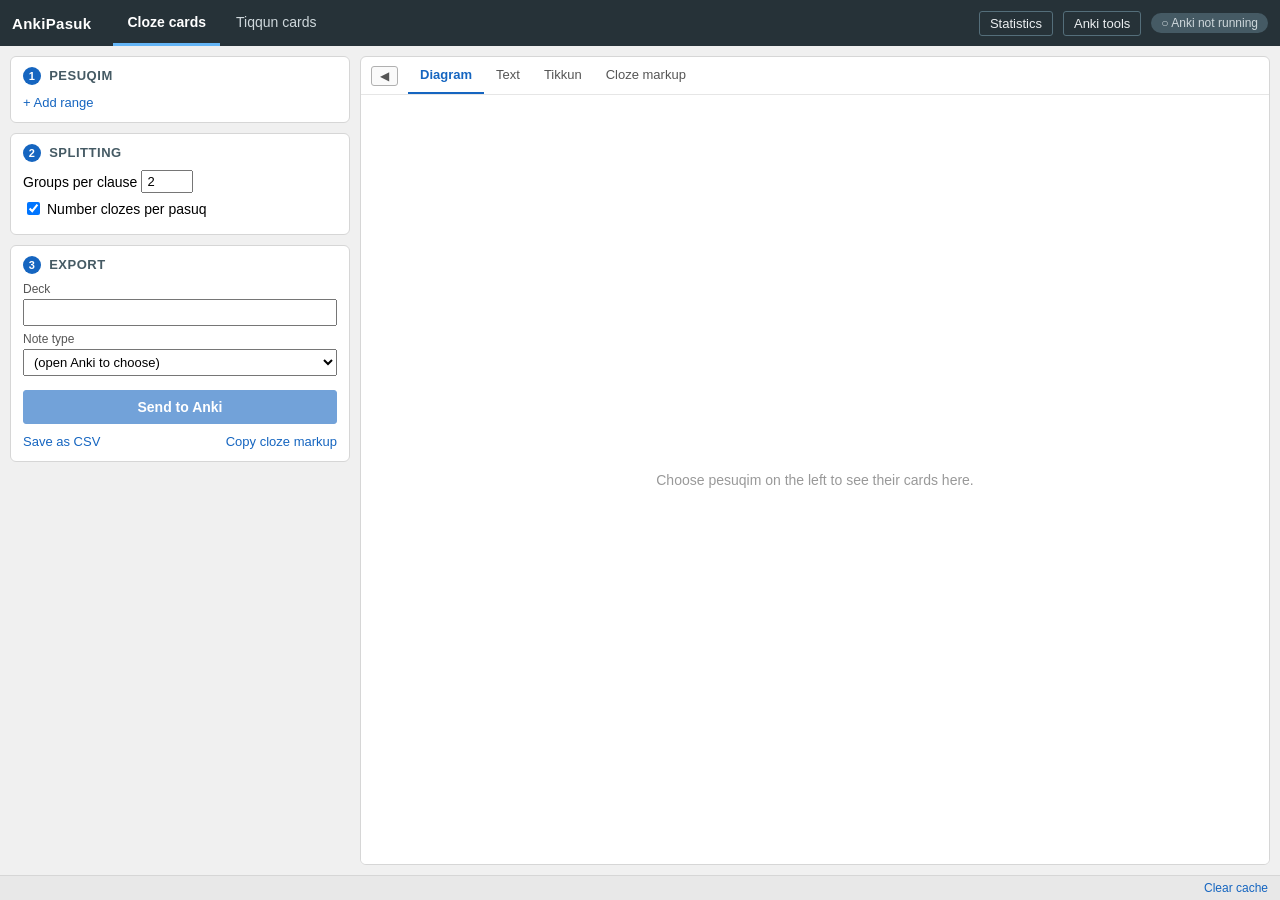
<file: src/ankipasuk/webgui/static/index.html>
<!DOCTYPE html>
<html lang="en">
<head>
<meta charset="UTF-8">
<title>AnkiPasuk</title>
<link rel="stylesheet" href="style.css">
<link rel="stylesheet" href="diagram.css">
</head>
<body class="main-window">

<header class="appbar">
  <span class="brand">AnkiPasuk</span>
  <nav class="tabs" id="main-tabs">
    <button class="tab active" data-tab="cloze">Cloze cards</button>
    <button class="tab" data-tab="tiqqun">Tiqqun cards</button>
  </nav>
  <span class="spacer"></span>
  <button id="btn-stats" class="ghost" title="Statistics on the loaded pesuqim, in a window of its own">Statistics</button>
  <button id="btn-anki-tools" class="ghost" title="Tools that work on your Anki collection, in a window of its own">Anki tools</button>
  <span id="anki-status" class="status-pill" title="AnkiConnect, for sending cards straight to Anki">Anki not running</span>
</header>

<!-- ============ Cloze cards ============ -->
<main class="workspace" data-panel="cloze">
  <aside class="sidebar">
    <section class="step">
      <h3><span class="step-n">1</span> Pesuqim</h3>
      <div id="ranges-container"></div>
      <button id="btn-add-range" type="button" class="link">+ Add range</button>
    </section>

    <section class="step">
      <h3><span class="step-n">2</span> Splitting</h3>
      <label class="field" title="How many disjunctive groups a clause may keep before it's split further along its ta'amim. Lower: more, smaller clauses.">
        Groups per clause <input type="number" id="max-leaf-disj" value="2" min="1" style="width:4em">
      </label>
      <label class="field" title="Each pasuq's clozes numbered from c1 (each pasuq its own set of cards). Unticked, the numbering runs on across the pesuqim.">
        <input type="checkbox" id="reset-per-line" checked> Number clozes per pasuq
      </label>
    </section>

    <section class="step">
      <h3><span class="step-n">3</span> Export</h3>
      <label class="field stack">Deck <input type="text" id="cloze-deck"></label>
      <label class="field stack">Note type
        <select id="cloze-note-type"><option value="">(open Anki to choose)</option></select>
      </label>
      <button id="btn-export-cloze-anki" class="primary" disabled
              title="Needs Anki open with AnkiConnect. Pesuqim already in Anki are skipped, never changed; a missing deck is created.">Send to Anki</button>
      <div class="secondary-actions">
        <button id="btn-export-csv" type="button" class="link">Save as CSV</button>
        <button id="btn-copy-cloze" type="button" class="link">Copy cloze markup</button>
      </div>
    </section>
  </aside>

  <section class="preview">
    <div class="preview-bar">
      <button type="button" class="sidebar-toggle" title="Hide the settings, to see the preview on its own">◀</button>
      <nav class="subtabs" id="preview-tabs">
        <button class="subtab active" data-view="diagram">Diagram</button>
        <button class="subtab" data-view="text">Text</button>
        <button class="subtab" data-view="tikkun">Tikkun</button>
        <button class="subtab" data-view="markup">Cloze markup</button>
      </nav>
      <span id="preview-status" class="muted"></span>
    </div>

    <div class="preview-body">
      <div class="view" data-view="diagram">
        <div class="view-tools">
          <span class="seg" id="diagram-kind">
            <button class="active" data-kind="pointed">Pointed</button><button data-kind="plain"
              title="The letters alone, and the brackets without their ta'amim's names">Letters only</button>
          </span>
          <span class="muted">Grey brackets: divisions the cards don't make at this setting.</span>
          <button id="btn-save-diagrams" type="button" class="link"
                  title="All the diagrams as pages, to read from or print, with a preview">Save as PDF / HTML…</button>
        </div>
        <div id="viz-box" class="pane"></div>
      </div>

      <div class="view" data-view="text" hidden>
        <div class="view-tools">
          <span class="seg" id="text-kind">
            <button class="active" data-kind="pointed">Pointed</button><button data-kind="plain">Letters only</button>
          </span>
          <span class="muted" id="text-hint">Click a word to colour its shoresh</span>
          <span class="inline-group">
            <button id="btn-clear-roots" type="button" class="link">Clear colours</button>
            <button id="btn-copy-text" type="button" class="link">Copy</button>
          </span>
        </div>
        <div class="text-split">
          <aside class="roots-panel" id="roots-panel">
            <div class="panel-switch">
              <span class="seg" id="panel-kind">
                <button class="active" data-pane="roots">Shorashim</button><button data-pane="phrases"
                  title="Word sequences of the passage that recur: refrains, echoes, idioms">Phrases</button><button
                  data-pane="verbs" title="The verbs' forms: wayyiqtol, qatal, yiqtol, weqatal…">Verbs</button><button
                  data-pane="fields" title="The words' semantic fields: their domains in the Semantic Dictionary of Biblical Hebrew">Fields</button>
              </span>
            </div>
            <div class="panel-pane" data-pane="roots">
              <div class="roots-head">
                <span>Shorashim <span id="roots-count" class="muted"></span></span>
                <label class="muted" title="אֵת, אֲשֶׁר, כִּי, עַל and the like"><input type="checkbox" id="roots-particles"> particles</label>
              </div>
              <div class="roots-sort">
                <span class="seg" id="roots-sort">
                  <button class="active" data-sort="count" title="The most used first">Most used</button><button data-sort="key"
                    title="Key words first: the roots this passage uses far more than the Tanakh as a whole does">Key words</button>
                </span>
              </div>
              <ol id="roots-list"></ol>
            </div>
            <div class="panel-pane" data-pane="phrases" hidden>
              <div class="ph-tabs" id="ph-tabs"></div>
              <div class="ph-head">
                <p class="ph-about" id="ph-about"></p>
                <button type="button" id="btn-settings" class="link"
                  title="What a phrase needs to be listed as a refrain, an echo or an idiom">Settings…</button>
              </div>
              <ol class="ph-list" id="phrases-list"></ol>
            </div>
            <div class="panel-pane" data-pane="verbs" hidden>
              <div class="roots-head">
                <span>Verbs <span id="verbs-count" class="muted"></span></span>
                <label class="muted" title="Each of OSHB's eleven forms, not seven groups"><input type="checkbox"
                  id="verbs-all"> all forms</label>
              </div>
              <div id="verbs-strip" class="vf-strip"></div>
              <div class="vf-ends muted"><span id="verbs-last"></span><span id="verbs-first"></span></div>
              <ol id="verbs-list" class="vf-list"></ol>
              <p class="muted vf-note">The verbs' forms, as OSHB's morphology codes them, coloured in the text.
                Click a form to hide or show it.</p>
            </div>
            <div class="panel-pane" data-pane="fields" hidden>
              <div class="roots-head">
                <span>Fields <span id="fields-count" class="muted"></span></span>
                <span class="fd-toggles">
                  <label class="muted" title="Names, pronouns and words that point (SDBH's Reference)"><input
                    type="checkbox" id="fields-reference"> names</label>
                  <label class="muted" title="אֵת, אֲשֶׁר, לֹא and the like"><input type="checkbox" id="fields-particles"> particles</label>
                </span>
              </div>
              <div class="roots-sort">
                <span class="seg" id="fields-sort">
                  <button class="active" data-sort="count" title="The most used first">Most used</button><button data-sort="key"
                    title="Key fields first: those this passage uses far more than the Tanakh as a whole does">Key fields</button>
                </span>
              </div>
              <ol id="fields-list"></ol>
              <div class="fd-foot muted"><span id="fields-level"></span>
                <button type="button" id="btn-field-settings" class="link"
                  title="The level of SDBH's tree the fields are compared at">Settings…</button></div>
            </div>
          </aside>
          <div id="text-box" class="pane pasuq-text" dir="rtl"></div>
        </div>
      </div>

      <div class="view" data-view="tikkun" hidden>
        <div class="view-tools">
          <span class="seg" id="tikkun-kind">
            <button class="active" data-kind="pointed">Pointed</button><button data-kind="plain">Letters only</button>
          </span>
          <span class="inline-group">
            Size <button type="button" id="tikkun-font-minus">A−</button><button type="button" id="tikkun-font-plus">A+</button>
            Spacing <button type="button" id="tikkun-line-height-minus">≡−</button><button type="button" id="tikkun-line-height-plus">≡+</button>
            Width <button type="button" id="tikkun-width-minus">↔−</button><button type="button" id="tikkun-width-plus">↔+</button>
          </span>
        </div>
        <div id="tikkun-box" class="pane" dir="rtl"></div>
      </div>

      <div class="view" data-view="markup" hidden><div id="output-box" class="pane mono"></div></div>

      <div id="preview-empty" class="empty">Choose pesuqim on the left to see their cards here.</div>
    </div>
  </section>
</main>

<!-- ============ Tiqqun cards ============ -->
<main class="workspace" data-panel="tiqqun" hidden>
  <aside class="sidebar">
    <section class="step">
      <h3><span class="step-n">1</span> 'Ammudim</h3>
      <div id="ammud-ranges"></div>
      <button id="btn-add-ammud-range" type="button" class="link">+ Add 'ammud range</button>
    </section>

    <section class="step">
      <h3><span class="step-n">2</span> Cards</h3>
      <label class="field stack" title="Verse: one card per verse, with exactly the one row before it as context. Row: the classic AnkiLPCG sliding window over physical scroll rows, tuned by the settings below.">
        Card division
        <select id="lpcg-card-division">
          <option value="verse" selected>Verse (recommended)</option>
          <option value="row">Row (sliding window)</option>
        </select>
      </label>
      <div id="lpcg-row-mode-settings" class="field-grid">
        <label>Context lines <input type="number" id="lpcg-context-lines" value="2" min="0" style="width:4em"></label>
        <label>Recite lines <input type="number" id="lpcg-recite-lines" value="1" min="1" style="width:4em"></label>
        <label>Group size <input type="number" id="lpcg-group-size" value="1" min="1" style="width:4em"></label>
      </div>
      <p class="muted">Font size and line spacing can be changed on each card itself (small controls in its corner).</p>
    </section>

    <section class="step">
      <h3><span class="step-n">3</span> Export</h3>
      <div class="field stack">Deck <span id="lpcg-deck" class="deck-name"></span></div>
      <button id="btn-export-amud" class="primary"
              title="Needs Anki open with AnkiConnect. Cards already in Anki are skipped, never changed; a missing deck is created.">Send to Anki</button>
      <div class="secondary-actions">
        <button id="btn-export-amud-csv" type="button" class="link"
                title="Importing the CSV needs the tiqqun note type in Anki: any export to Anki creates it">Save as CSV</button>
        <span class="inline-group">
          <button id="btn-export-pages" type="button" class="link"
                  title="Each 'ammud as its sefer column, one per page, to read from or print">Save pages as</button>
          <select id="page-format"><option value="html">HTML</option><option value="pdf">PDF</option></select>
        </span>
      </div>
      <p id="lpcg-status" class="muted"></p>
    </section>
  </aside>

  <section class="preview">
    <div class="preview-bar">
      <button type="button" class="sidebar-toggle" title="Hide the settings, to see the preview on its own">◀</button>
      <span class="inline-group">
        <button id="ammud-prev" type="button" title="Previous 'ammud">◀</button>
        <span id="ammud-preview-label"></span>
        <button id="ammud-next" type="button" title="Next 'ammud">▶</button>
      </span>
      <span class="muted">The 'ammud as its sefer column</span>
    </div>
    <div class="preview-body">
      <iframe id="ammud-frame" class="pane ammud-frame" title="'Ammud preview"></iframe>
    </div>
  </section>
</main>

<footer class="statusbar">
  <span id="line-count"></span>
  <span class="spacer"></span>
  <span id="cache-status"></span>
  <button id="btn-clear-cache" class="link">Clear cache</button>
</footer>

<!-- ============ Phrase settings: the tests' thresholds (docs/phrases.md) ============ -->
<div id="field-settings-dialog" class="dialog-overlay" hidden>
  <form id="field-settings-form" class="settings" role="dialog" aria-modal="true" aria-labelledby="fs-title">
    <header class="settings-head">
      <h3 id="fs-title">Field settings</h3>
      <button type="button" class="ph-viewer-close" data-close title="Close (Esc)">×</button>
    </header>
    <div class="settings-body">
      <p class="muted">The Semantic Dictionary of Biblical Hebrew files each word's sense in a tree of domains,
        some deeper than others (Objects › Natural World › Heaven; Objects › Beings › People › Relatives). To
        compare them, every word is brought to one level: a deeper domain is cut back to it, a shallower one
        stands for itself, its last level repeated (People › People).</p>
      <div class="st-group">
        <div class="st-name">Level</div>
        <div class="st-rules" id="fs-levels"></div>
      </div>
      <p class="muted" id="fs-depths"></p>
    </div>
    <footer class="settings-actions">
      <button type="button" class="link" id="fs-reset" title="The default level (not saved until you save)">Reset to default</button>
      <span class="spacer"></span>
      <button type="button" data-close>Cancel</button>
      <button type="submit" class="primary">Save</button>
    </footer>
  </form>
</div>

<div id="settings-dialog" class="dialog-overlay" hidden>
  <form id="settings-form" class="settings" role="dialog" aria-modal="true" aria-labelledby="st-title">
    <header class="settings-head">
      <h3 id="st-title">Phrase settings</h3>
      <button type="button" class="ph-viewer-close" data-close title="Close (Esc)">×</button>
    </header>
    <div class="settings-body">
      <p class="muted">What a phrase needs to be listed. A chance is how likely it would be if the words
        fell at random: the lower, the stricter.</p>
      <div class="st-group">
        <div class="st-name">Every phrase</div>
        <div class="st-rules">
          <label>At least <input type="number" data-setting="content_words"> words, particles not counted</label>
        </div>
      </div>
      <div class="st-group">
        <div class="st-name">Refrains</div>
        <div class="st-rules">
          <label>At least <input type="number" data-setting="refrain_here"> times here</label>
          <label>Chance at most <select data-setting="refrain_chance" data-choices="chance"></select>,
            for the passage's own words</label>
        </div>
      </div>
      <div class="st-group">
        <div class="st-name">Echoes</div>
        <div class="st-rules">
          <label>In at most <input type="number" data-setting="echo_places"> other pesuqim of the Tanakh</label>
          <label>Chance at most <select data-setting="echo_chance" data-choices="chance"></select>,
            for the Tanakh's words</label>
        </div>
      </div>
      <div class="st-group">
        <div class="st-name">Idioms</div>
        <div class="st-rules">
          <label>At least <input type="number" data-setting="idiom_occurrences"> times, in at least
            <input type="number" data-setting="idiom_chapters"> chapters</label>
          <label>Chance at most <select data-setting="idiom_chance" data-choices="chance"></select>
            of its parts together so often, wherever it's split</label>
          <label title="Split the phrase anywhere into two parts: this share of the rarer part's uses must be in the phrase">
            At least <input type="number" data-setting="idiom_bound" data-scale="100">% of its rarer part's uses
            in it, wherever it's split</label>
        </div>
      </div>
      <div class="st-group">
        <div class="st-name">God's names</div>
        <div class="st-rules">
          <p class="muted">A title of God is a formula unless it's exceptional:</p>
          <label>At most <input type="number" data-setting="rare_title"> times in the Tanakh,</label>
          <label>or at least <select data-setting="concentrated" data-choices="share"></select> of them here</label>
        </div>
      </div>
    </div>
    <footer class="settings-actions">
      <button type="button" class="link" id="st-reset" title="Put back every setting's default (not saved until you save)">Reset to defaults</button>
      <span class="spacer"></span>
      <button type="button" data-close>Cancel</button>
      <button type="submit" class="primary">Save</button>
    </footer>
  </form>
</div>

<!-- ============ Saving the diagrams, with a preview ============ -->
<div id="print-dialog" class="dialog-overlay" hidden>
  <div class="dialog">
    <aside class="dialog-options">
      <h3>Save the diagrams</h3>
      <label class="field stack">Title <input type="text" id="pd-title"></label>

      <h4>Diagram</h4>
      <label class="field opt">Text size <input type="range" data-opt="textSize" min="12" max="36" step="1" value="22"><output></output></label>
      <label class="field opt">Bracket spacing <input type="range" data-opt="row" min="9" max="30" step="1" value="15"><output></output></label>
      <label class="field opt">Labels
        <select data-opt="labels">
          <option value="full">Rank and name</option>
          <option value="name">Name only</option>
          <option value="rank">Rank only</option>
          <option value="none">None</option>
        </select>
      </label>
      <label class="field opt">Label size <input type="range" data-opt="labelSize" min="8" max="15" step="0.5" value="10.5"><output></output></label>
      <label class="field"><input type="checkbox" data-opt="grey" checked> Grey brackets (divisions the cards don't make)</label>
      <label class="field"><input type="checkbox" data-opt="bw"> Black and white</label>
      <label class="field"><input type="checkbox" data-opt="plain"> Letters only (no pointing, no labels)</label>

      <h4>Page</h4>
      <label class="field opt">Paper
        <select data-opt="paper"><option value="A4">A4</option><option value="Letter">Letter</option></select>
      </label>
      <label class="field opt">Orientation
        <select data-opt="orientation"><option value="portrait">Portrait</option><option value="landscape">Landscape</option></select>
      </label>
      <label class="field opt">Margins <input type="range" data-opt="margin_mm" min="5" max="40" step="1" value="15"><output></output></label>
      <label class="field opt">Space between pesuqim <input type="range" data-opt="spacing_px" min="0" max="40" step="1" value="8"><output></output></label>
      <label class="field"><input type="checkbox" data-opt="references" checked> References (Bereshit 1:1)</label>
      <label class="field"><input type="checkbox" data-opt="separators" checked> Lines between pesuqim</label>
      <label class="field"><input type="checkbox" data-opt="header" checked> Title and legend</label>

      <p class="muted" id="pd-note"></p>
      <div class="dialog-actions">
        <button id="pd-save-pdf" class="primary">Save as PDF</button>
        <div class="secondary-actions">
          <button id="pd-save-html" type="button" class="link">Save as HTML</button>
          <button id="pd-reset" type="button" class="link">Reset</button>
          <button id="pd-cancel" type="button" class="link">Cancel</button>
        </div>
      </div>
    </aside>
    <div class="dialog-preview">
      <iframe id="pd-frame" title="Preview"></iframe>
      <div id="pd-status" class="pd-status" hidden></div>
    </div>
  </div>
</div>

<div id="toast" class="toast" hidden></div>

<script src="diagram.js"></script>
<script src="shorashim.js"></script>
<script src="phrases.js"></script>
<script src="verbs.js"></script>
<script src="fields.js"></script>
<script src="app.js"></script>
</body>
</html>
</file>
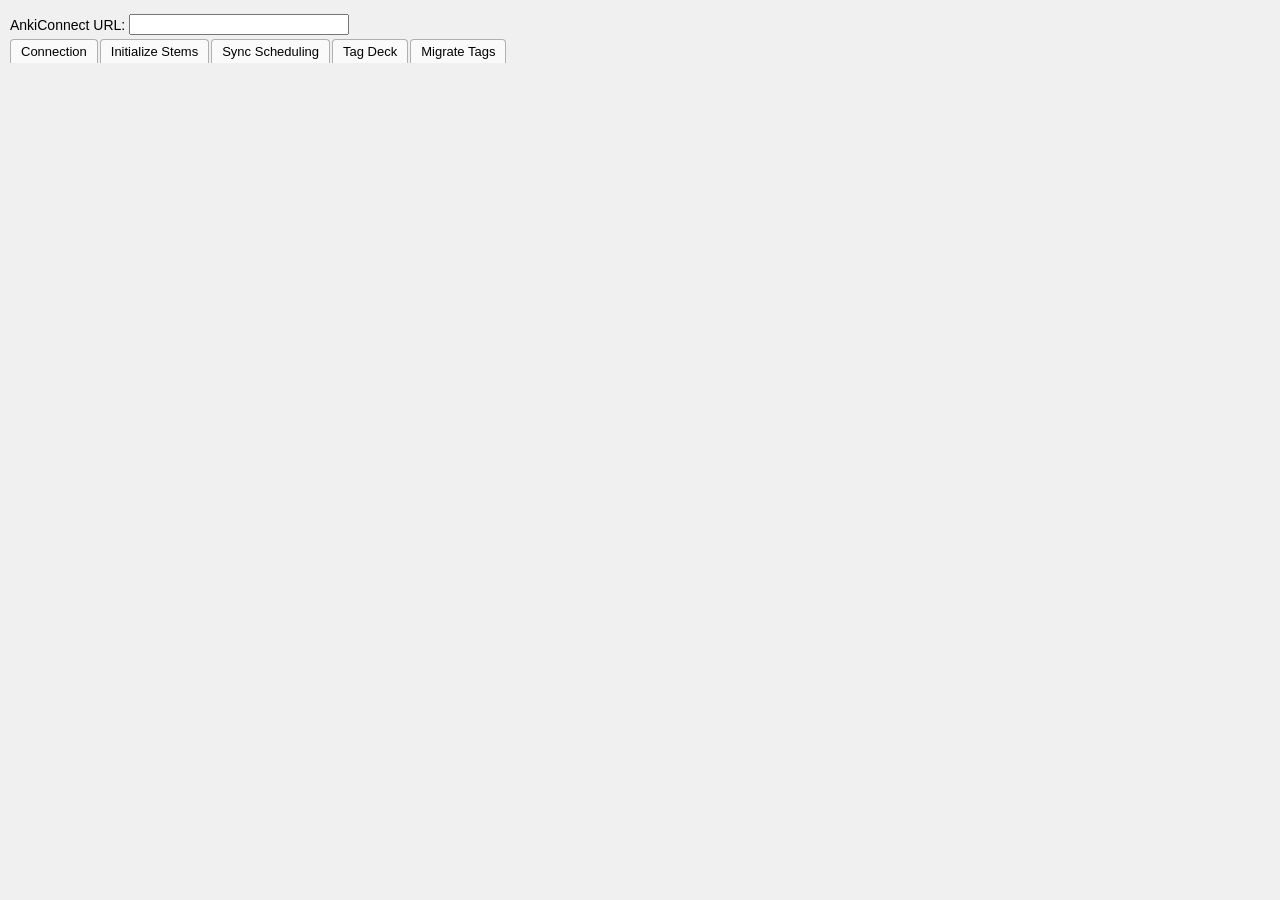
<file: src/ankipasuk/webgui/static/anki_connect.html>
<!DOCTYPE html>
<html lang="en">
<head>
<meta charset="UTF-8">
<title>Anki tools</title>
<link rel="stylesheet" href="style.css">
<style>
  .tabs { display: flex; gap: 2px; margin-bottom: 0; }
  .tab-btn { border-radius: 4px 4px 0 0; border-bottom: none; }
  .tab-btn.active { background: white; font-weight: 600; }
  .tab-panel { display: none; border: 1px solid var(--border); border-radius: 0 4px 4px 4px; background: white; padding: 10px; }
  .tab-panel.active { display: block; }
  .blurb { color: #444; margin-bottom: 8px; }
  .field-row { display: flex; align-items: center; gap: 8px; margin: 6px 0; }
  .log-pane { background: #fafafa; border: 1px solid var(--border); border-radius: 3px; padding: 8px;
              font-family: "Courier New", monospace; font-size: 12.5px; white-space: pre-wrap;
              height: 260px; overflow: auto; margin-top: 8px; }
</style>
</head>
<body>

<div class="row">
  <label>AnkiConnect URL: <input type="text" id="url" style="width: 220px;"></label>
</div>

<div class="tabs" id="tabs">
  <button class="tab-btn" data-tab="conn">Connection</button>
  <button class="tab-btn" data-tab="stems">Initialize Stems</button>
  <button class="tab-btn" data-tab="sched">Sync Scheduling</button>
  <button class="tab-btn" data-tab="tag">Tag Deck</button>
  <button class="tab-btn" data-tab="migrate">Migrate Tags</button>
</div>

<div class="tab-panel" data-panel="conn">
  <div class="blurb">Check that Anki is running with the AnkiConnect add-on installed and reachable at the URL above.</div>
  <button id="run-conn">Run</button>
  <div class="log-pane" id="log-conn"></div>
</div>

<div class="tab-panel" data-panel="stems">
  <div class="blurb">One-time setup: flag the stem (highest-ord cloze) of every note in a deck with flag 1, so the scheduling sync below knows which cards to track. Notes that already have any flag are left untouched -- safe to re-run.</div>
  <div class="field-row"><label>Deck: <input type="text" id="stems-deck" value="Qeriya"></label></div>
  <div class="field-row"><label><input type="checkbox" id="stems-dry-run" checked> Dry run (preview only)</label></div>
  <button id="run-stems">Run</button>
  <div class="log-pane" id="log-stems"></div>
</div>

<div class="tab-panel" data-panel="sched">
  <div class="blurb">Run one promotion + lapse-recovery cycle: matures (flag 1 -&gt; 2, suspends leaves) any stem whose interval has reached the threshold, and recovers (flag 2 -&gt; 1, un-suspends + re-queues leaves) any stem that has since lapsed.</div>
  <div class="field-row"><label>Deck: <input type="text" id="sched-deck" value="Qeriya"></label></div>
  <div class="field-row"><label>Promotion interval (days): <input type="number" id="sched-interval" value="21" style="width:5em"></label></div>
  <div class="field-row"><label><input type="checkbox" id="sched-dry-run" checked> Dry run (preview only)</label></div>
  <button id="run-sched">Run</button>
  <div class="log-pane" id="log-sched"></div>
</div>

<div class="tab-panel" data-panel="tag">
  <div class="blurb">Compute and add parasha/'aliyya/maftir/holiday tags for every note in a deck. Never removes or changes an existing tag -- conflicts are reported in the log instead. See docs/anki-tagging.md for details.</div>
  <div class="field-row"><label>Deck: <input type="text" id="tag-deck" value="Qeriya"></label></div>
  <div class="field-row"><label><input type="checkbox" id="tag-dry-run" checked> Dry run (preview only)</label></div>
  <button id="run-tag">Run</button>
  <div class="log-pane" id="log-tag"></div>
</div>
<div class="tab-panel" data-panel="migrate">
  <div class="blurb">Rename the tags AnkiPasuk made with the old spelling (aliyah::..., holiday::simchat_torah, amud::..., ...) to the new spelling. Only touches tags AnkiPasuk itself generates, and adds each new tag before removing the old one. See docs/transliteration.md for the full list.</div>
  <div class="field-row"><label>Deck: <input type="text" id="migrate-deck" value="Qeriya"></label></div>
  <div class="field-row"><label><input type="checkbox" id="migrate-dry-run" checked> Dry run (preview only)</label></div>
  <button id="run-migrate">Run</button>
  <div class="log-pane" id="log-migrate"></div>
</div>

<script src="anki_connect.js"></script>
</body>
</html>
</file>
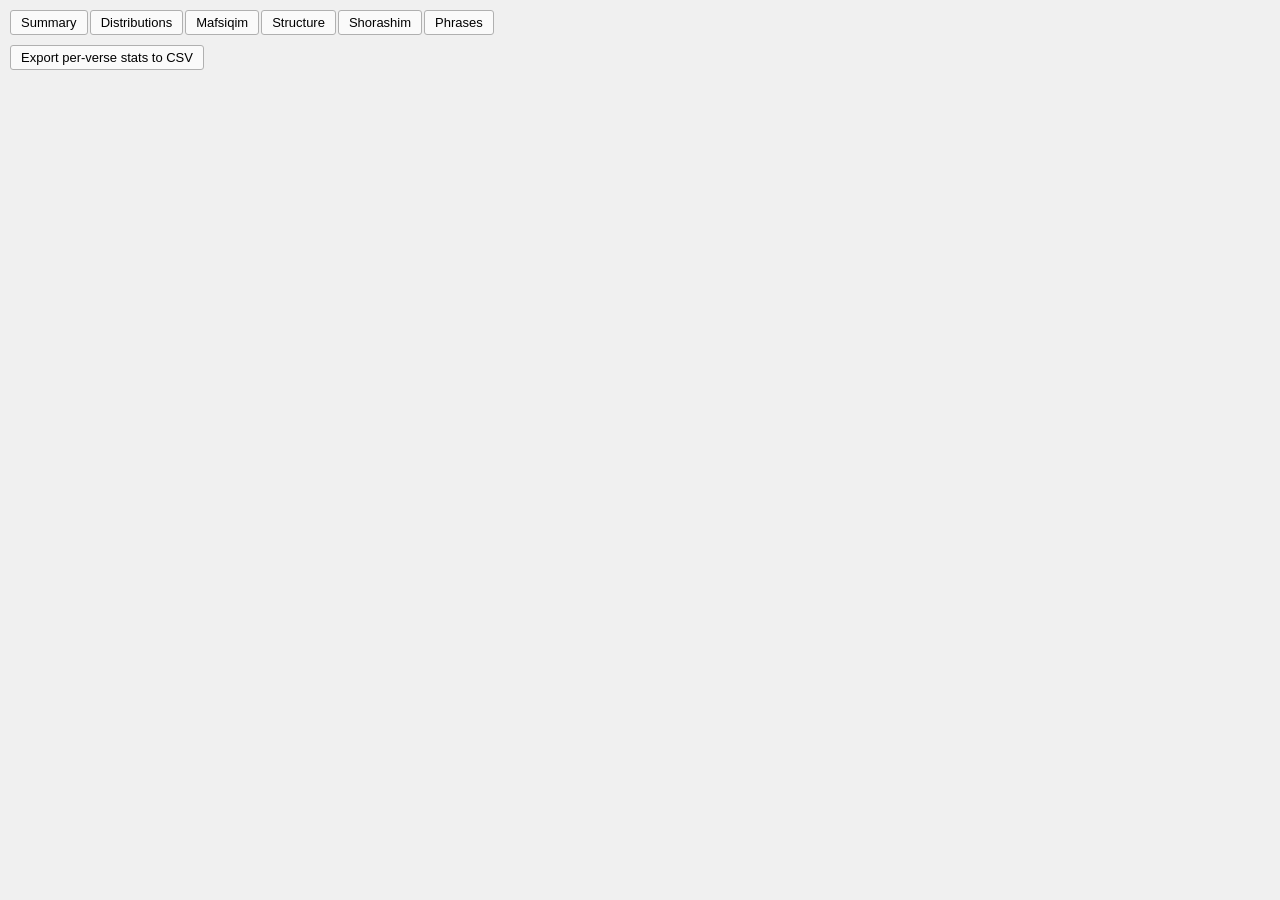
<file: src/ankipasuk/webgui/static/stats.html>
<!DOCTYPE html>
<html lang="en">
<head>
<meta charset="UTF-8">
<title>Statistics</title>
<link rel="stylesheet" href="style.css">
<link rel="stylesheet" href="diagram.css">
<style>
  .tabs { display: flex; gap: 2px; flex-wrap: wrap; margin-bottom: 0; }
  .tab-btn.active { background: white; font-weight: 600; }
  .tab-panel { display: none; border: 1px solid var(--border); border-radius: 0 4px 4px 4px;
               background: white; padding: 12px; min-height: 400px; }
  .tab-panel.active { display: block; }
  .subtabs { display: flex; gap: 2px; margin-bottom: 8px; }
  .subtab-btn.active { background: #e0e0e0; font-weight: 600; }
  .subtab-panel { display: none; }
  .subtab-panel.active { display: block; }

  .bar-row { display: flex; align-items: center; gap: 8px; margin: 3px 0; cursor: pointer; }
  .bar-row:hover .bar-fill { filter: brightness(0.9); }
  .bar-label { width: 3em; text-align: right; font-size: 12px; color: #444; flex-shrink: 0; }
  .bar-track { flex: 1; background: #f0f0f0; border-radius: 2px; overflow: hidden; }
  .bar-fill { background: #64b5f6; height: 18px; }
  .bar-label.wide { width: 7em; }
  .sh-row .bar-label { width: 7.5em; }
  .sh-gloss { width: 13em; font-size: 12px; color: #555; overflow: hidden; text-overflow: ellipsis; white-space: nowrap; }
  .sh-row .bar-count { width: 9.5em; }
  .sh-row .ratio { color: #2e7d32; }
  .sh-row .ratio.under { color: #aaa; }
  .modal .verse-text .w.hl-0 { padding: 0 2px; }
  .bar-count { width: 3em; font-size: 12px; color: #444; }

  .taam-chip { font-family: "SBL Hebrew", "Noto Serif Hebrew", serif; font-size: 13px; padding: 0 5px;
               border: 1px solid; border-radius: 2px; color: #222; direction: rtl; }
  .taam-chip.dg-r1 { border-color: #f9a825; background: #fff9c4; }
  .taam-chip.dg-r2 { border-color: #1976d2; background: #bbdefb; }
  .taam-chip.dg-r3 { border-color: #388e3c; background: #c8e6c9; }
  .taam-chip.dg-r4 { border-color: #c2185b; background: #f8bbd0; }
  .taam-chip.dg-r0 { border-color: #b8b8b8; background: white; }
  .bar-fill.dg-r1 { background: #f9a825; } .bar-fill.dg-r2 { background: #1976d2; }
  .bar-fill.dg-r3 { background: #388e3c; } .bar-fill.dg-r4 { background: #c2185b; }
  .bar-fill.dg-r0 { background: #b8b8b8; }

  .struct-entry { display: flex; gap: 10px; align-items: flex-end; cursor: pointer; padding: 0 4px;
                  border-bottom: 1px solid #eee; }
  .struct-sig { font-family: "Courier New", monospace; font-size: 12px; color: #333; margin-right: 1.2em; }
  .struct-entry:hover { background: #eef4fb; }
  .struct-entry .dg-pasuq { flex: 1; min-width: 0; border-bottom: none; }
  .struct-count { font-size: 12px; color: #444; width: 3em; flex-shrink: 0; padding-bottom: 12px; }
  #structure-content .dg-pending { height: 110px; }
  .axis-header { font-weight: 600; margin: 10px 0 2px; }

  .modal-overlay { position: fixed; inset: 0; background: rgba(0,0,0,0.4); display: flex;
                    align-items: center; justify-content: center; z-index: 500; }
  .modal { background: white; border-radius: 6px; width: min(900px, 92vw); max-height: 80vh; overflow: auto; padding: 14px; }
  .modal h3 { margin-top: 0; }
  .modal .verse-ref { font-weight: 600; color: #37474f; margin-top: 10px; }
  .modal .verse-text { direction: rtl; text-align: right; font-size: 17px; margin: 2px 0 6px; }
</style>
</head>
<body>

<div class="tabs" id="tabs">
  <button class="tab-btn" data-tab="summary">Summary</button>
  <button class="tab-btn" data-tab="dist">Distributions</button>
  <button class="tab-btn" data-tab="trope">Mafsiqim</button>
  <button class="tab-btn" data-tab="structure">Structure</button>
  <button class="tab-btn" data-tab="shorashim">Shorashim</button>
  <button class="tab-btn" data-tab="phrases">Phrases</button>
</div>

<div class="tab-panel" data-panel="summary">
  <pre id="summary-text" style="white-space: pre-wrap; font-family: 'Courier New', monospace;"></pre>
</div>

<div class="tab-panel" data-panel="dist">
  <div class="subtabs" id="dist-subtabs">
    <button class="subtab-btn" data-subtab="word_count">Words / verse</button>
    <button class="subtab-btn" data-subtab="disj_count">Disjunctive groups / verse</button>
    <button class="subtab-btn" data-subtab="clause_count">Clauses / verse</button>
    <button class="subtab-btn" data-subtab="depth">Split depth</button>
    <button class="subtab-btn" data-subtab="ratio">Words / disjunctive group</button>
  </div>
  <div id="dist-content"></div>
</div>

<div class="tab-panel" data-panel="trope">
  <div id="trope-content"></div>
</div>

<div class="tab-panel" data-panel="structure">
  <div class="subtabs">
    <button class="subtab-btn" data-subtab="by-word-count">By word count</button>
    <button class="subtab-btn" data-subtab="by-disj-count">By disjunctive groups</button>
    <button class="subtab-btn" data-subtab="summary">Most common shapes</button>
  </div>
  <div id="structure-content"></div>
</div>

<div class="tab-panel" data-panel="shorashim">
  <div class="row">
    <span class="muted">Each word under its shoresh; particles, names and words with no shoresh as themselves.
      Click a row to see its pesuqim.</span>
    <label><input type="checkbox" id="sh-particles"> Particles</label>
    <label><input type="checkbox" id="sh-names" checked> Names</label>
    <label title="Key words: the roots these pesuqim use far more than the Tanakh as a whole does">Sort
      <select id="sh-sort"><option value="count">Most used</option><option value="key">Key words</option></select></label>
  </div>
  <div id="shorashim-content"></div>
</div>

<div class="tab-panel" data-panel="phrases">
  <div class="ph-tabs wide" id="ph-tabs"></div>
  <p class="ph-about" id="ph-about"></p>
  <ol class="ph-list wide" id="phrases-list"></ol>
</div>

<div class="row" style="margin-top: 10px;">
  <button id="btn-export-stats-csv">Export per-verse stats to CSV</button>
</div>

<div id="verse-modal"></div>

<script src="diagram.js"></script>
<script src="shorashim.js"></script>
<script src="phrases.js"></script>
<script src="stats.js"></script>
</body>
</html>
</file>
<file: src/ankipasuk/webgui/static/style.css>
:root {
    --border: #b0b0b0;
    --bg: #f0f0f0;
    --accent: #1565c0;
}

* { box-sizing: border-box; }

body {
    font-family: -apple-system, "Segoe UI", Arial, sans-serif;
    font-size: 14px;
    background: var(--bg);
    margin: 0;
    padding: 10px;
}

.row {
    display: flex;
    align-items: center;
    gap: 14px;
    flex-wrap: wrap;
    margin: 4px 0;
}

.row.space-between {
    justify-content: space-between;
}

.inline-group {
    display: flex;
    align-items: center;
    gap: 14px;
    flex-wrap: wrap;
}

/* Higher specificity than .inline-group's display:flex, which otherwise
   ties with (and, being defined later, beats) the browser's default
   [hidden] { display: none } rule -- without this, elements using both
   the hidden attribute and this class never actually hide. .row has the
   same problem (e.g. the row-mode export settings, hidden in verse mode),
   and so does label (the book picker, hidden in haftara mode). */
.inline-group[hidden],
.row[hidden],
label[hidden] {
    display: none;
}

label {
    display: flex;
    align-items: center;
    gap: 4px;
    white-space: nowrap;
}

select, input[type="number"] {
    font-size: 13px;
    padding: 2px 4px;
}

button {
    font-size: 13px;
    padding: 4px 10px;
    border: 1px solid var(--border);
    border-radius: 3px;
    background: #fafafa;
    cursor: pointer;
}

button:hover { background: #eef4fb; }
button:disabled { opacity: 0.6; cursor: default; }

.muted {
    color: #666;
    font-size: 12px;
}

/* Pasuq text everywhere in the app is in the tikkun's STAM font (its
   @font-face comes from api.get_tikkun_font_css), which has the niqqud
   and ta'amim too. */
.pasuq-text, .dg-text, .verse-text {
    font-family: "ShlomosemiStam", "SBL Hebrew", "Ezra SIL", "Noto Serif Hebrew", serif;
}

/* Diagram styles are in diagram.css. Placeholders here are about an
   entry's usual height, so the scrollbar is about right before it's drawn. */
#viz-box .dg-pending, #modal-diagrams .dg-pending { height: 110px; }
#output-box .dg-pending { height: 3.2em; }
#text-box .dg-pending { height: 1.7em; }
#text-box .tv-line { margin-bottom: 4px; }
/* A Masoretic break: its letter after the pasuq (or the word, inside one),
   and a gap before the next pasuq, wider after a petuḥa. */
#text-box .tv-line.tv-end-p { margin-bottom: 1.1em; }
#text-box .tv-line.tv-end-s { margin-bottom: 0.55em; }
.tv-break { font-family: "SBL Hebrew", "Noto Serif Hebrew", serif; font-size: 0.8em; color: #8d6e63; cursor: default; }
#output-box .out-line { margin-bottom: 0.4em; }

/* ================================================================
   Main window: a bar of tabs, then per tab a sidebar of numbered steps
   and a preview filling the rest; a status bar at the bottom.
   ================================================================ */
body.main-window { height: 100vh; padding: 0; display: flex; flex-direction: column; overflow: hidden; }

.appbar { display: flex; align-items: center; gap: 10px; padding: 0 12px; height: 46px; flex-shrink: 0;
          background: #263238; color: white; }
.appbar .brand { font-weight: 700; font-size: 15px; margin-right: 12px; letter-spacing: 0.02em; }
.appbar .tabs { display: flex; gap: 2px; align-self: stretch; }
.appbar .tab { background: none; border: none; border-radius: 0; color: #cfd8dc; padding: 0 14px;
               font-size: 14px; border-bottom: 3px solid transparent; }
.appbar .tab:hover { background: rgba(255, 255, 255, 0.06); color: white; }
.appbar .tab.active { color: white; border-bottom-color: #64b5f6; font-weight: 600; }
.appbar .ghost { background: none; color: #eceff1; border-color: #546e7a; }
.appbar .ghost:hover { background: rgba(255, 255, 255, 0.08); }
.spacer { flex: 1; }
.status-pill { font-size: 12px; padding: 3px 10px; border-radius: 12px; background: #455a64; color: #cfd8dc; }
.status-pill::before { content: "○ "; }
.status-pill.on { background: #2e7d32; color: white; }
.status-pill.on::before { content: "● "; }

.workspace { flex: 1; min-height: 0; display: flex; gap: 10px; padding: 10px; }
.workspace[hidden] { display: none; }

.sidebar { width: 340px; flex-shrink: 0; overflow-y: auto; display: flex; flex-direction: column; gap: 10px; }
.step { background: white; border: 1px solid #d6d6d6; border-radius: 6px; padding: 10px 12px; }
.step h3 { margin: 0 0 8px; font-size: 13px; text-transform: uppercase; letter-spacing: 0.04em; color: #455a64; }
.step-n { display: inline-block; width: 18px; height: 18px; line-height: 18px; text-align: center;
          border-radius: 50%; background: var(--accent); color: white; font-size: 11px; margin-right: 4px; }
.step p { margin: 6px 0 0; }
.field { margin: 6px 0; }
.field.stack { flex-direction: column; align-items: stretch; gap: 3px; font-size: 12px; color: #555; }
.field.stack input, .field.stack select { font-size: 13px; padding: 4px 6px; width: 100%; }
.field-grid { display: grid; grid-template-columns: 1fr; gap: 4px; margin: 6px 0; }
.field-grid[hidden] { display: none; }
.field-grid label { justify-content: space-between; }
.deck-name { font-family: monospace; font-size: 13px; color: #222; }

button.primary { width: 100%; margin-top: 8px; padding: 8px 10px; font-size: 14px; font-weight: 600;
                 background: var(--accent); border-color: var(--accent); color: white; }
button.primary:hover { background: #0d47a1; }
button.link { background: none; border: none; padding: 2px 0; color: var(--accent); font-size: 13px; }
button.link:hover { background: none; text-decoration: underline; }
.secondary-actions { display: flex; justify-content: space-between; align-items: center; flex-wrap: wrap;
                     gap: 6px; margin-top: 8px; }
.secondary-actions select { font-size: 12px; padding: 1px 2px; }

/* A source range: one line saying what it is; click it to change it. */
.range-card { border: 1px solid #e0e0e0; border-radius: 4px; margin-bottom: 6px; background: #fafafa; }
.range-card.open { border-color: #90caf9; background: #f5f9ff; }
.range-head { display: flex; align-items: center; }
.range-summary { flex: 1; text-align: left; background: none; border: none; padding: 6px 8px; font-size: 13px; }
.range-summary::after { content: " ▾"; color: #999; }
.range-card.open .range-summary::after { content: " ▴"; }
.range-remove { background: none; border: none; color: #999; padding: 4px 8px; }
.range-remove:hover { background: none; color: #c62828; }
.range-editor { padding: 0 8px 8px; display: flex; flex-direction: column; gap: 6px; }
.range-editor[hidden] { display: none; }
.range-editor .field-row { display: flex; align-items: center; gap: 4px; flex-wrap: wrap; }
.range-editor .field-row[hidden] { display: none; }
.range-editor select { max-width: 100%; }
.range-editor .grow { flex: 1; min-width: 0; }
.range-pa-controls { display: flex; flex-direction: column; gap: 6px; }
.range-pa-controls[hidden] { display: none; }
.ammud-row { display: flex; align-items: center; gap: 6px; margin-bottom: 6px; }

/* The settings can be folded away, leaving the preview the whole width
   (app.js, setSidebarCollapsed). */
body.sidebar-collapsed .sidebar { display: none; }
.sidebar-toggle { padding: 2px 8px; font-size: 12px; color: #555; flex-shrink: 0; }
.preview-bar .subtabs, .preview-bar > .inline-group { margin-right: auto; }

.preview { flex: 1; min-width: 0; display: flex; flex-direction: column; background: white;
           border: 1px solid #d6d6d6; border-radius: 6px; overflow: hidden; }
.preview-bar { display: flex; align-items: center; justify-content: space-between; gap: 10px;
               padding: 0 10px; border-bottom: 1px solid #e6e6e6; min-height: 38px; flex-shrink: 0; }
.subtabs { display: flex; align-self: stretch; }
.subtab { background: none; border: none; border-radius: 0; border-bottom: 2px solid transparent;
          padding: 0 12px; color: #555; }
.subtab:hover { background: #f3f6fa; }
.subtab.active { color: var(--accent); border-bottom-color: var(--accent); font-weight: 600; }
.preview-body { flex: 1; min-height: 0; position: relative; }
.view { position: absolute; inset: 0; display: flex; flex-direction: column; }
.view[hidden] { display: none; }
.view-tools { display: flex; align-items: center; justify-content: space-between; gap: 10px; flex-wrap: wrap;
              padding: 6px 10px; border-bottom: 1px solid #f0f0f0; font-size: 12px; color: #555; }
.view-tools .inline-group { gap: 4px; }
.view-tools .inline-group button { padding: 2px 7px; }
.pane { flex: 1; min-height: 0; overflow: auto; padding: 8px 14px; }
.pane.mono { font-family: "Courier New", monospace; font-size: 13px; white-space: pre-wrap; word-break: break-word; }
.pasuq-text { font-size: 20px; line-height: 1.7; }
.pasuq-text > div { margin-bottom: 4px; }
#tikkun-box { font-size: 16px; }
.seg { display: inline-flex; }
.seg button { border-radius: 0; padding: 2px 10px; }
.seg button:first-child { border-radius: 3px 0 0 3px; }
.seg button:last-child { border-radius: 0 3px 3px 0; border-left: none; }
.seg button.active { background: #e3f2fd; border-color: #90caf9; color: var(--accent); }
.seg button + button { border-left: none; }
.empty { position: absolute; inset: 0; display: flex; align-items: center; justify-content: center;
         color: #999; font-size: 14px; background: white; }
.empty[hidden] { display: none; }
.ammud-frame { width: 100%; height: 100%; border: none; padding: 0; display: block; }

.statusbar { display: flex; align-items: center; gap: 12px; padding: 3px 12px; flex-shrink: 0;
             font-size: 12px; color: #666; border-top: 1px solid #d6d6d6; background: #e8e8e8; }
.statusbar button.link { font-size: 12px; }

/* Shorashim (shorashim.js): a word's root coloured on click, and the list
   of the passage's roots beside the text. */
.w { cursor: pointer; border-radius: 3px; }
.w:hover { box-shadow: 0 1px 0 #90a4ae; }
.w[class*="hl-"] { padding: 0 1px; }
.text-split { flex: 1; min-height: 0; display: flex; }
.text-split .pane { flex: 1; min-width: 0; }
.roots-panel { width: 224px; flex-shrink: 0; display: flex; flex-direction: column; border-right: 1px solid #eee; }
.roots-head { display: flex; justify-content: space-between; align-items: center; gap: 6px; padding: 6px 8px;
              font-size: 12px; font-weight: 600; color: #455a64; border-bottom: 1px solid #f0f0f0; }
.roots-head label { font-weight: normal; gap: 3px; }
.roots-sort { padding: 4px 8px; border-bottom: 1px solid #f0f0f0; }
.roots-sort .seg { display: flex; }
.roots-sort .seg button { flex: 1; font-size: 11px; padding: 1px 6px; }
#roots-list { list-style: none; margin: 0; padding: 4px 0; overflow-y: auto; flex: 1; }
#roots-list li { display: flex; flex-wrap: wrap; align-items: baseline; gap: 0 6px; padding: 2px 8px; cursor: pointer;
                 font-size: 12px; }
/* Where a coloured root or a picked phrase is in the passage: a tick a
   pasuq, on a faint line the passage's length. */
.spark { display: block; flex-basis: 100%; width: 100%; height: 9px; margin: 2px 0 1px; background: #eef1f4;
         border-radius: 1px; cursor: pointer; shape-rendering: crispEdges; }
.ph .spark { margin-top: 4px; }
.ph.last-picked { border-bottom: 1px solid #c9d2da; }
#roots-list li:hover { background: #f3f6fa; }
#roots-list li.last-coloured { border-bottom: 1px solid #dde3e8; padding-bottom: 4px; margin-bottom: 3px; }
.root-label { font-family: "SBL Hebrew", "Noto Serif Hebrew", serif; font-size: 15px; padding: 0 4px;
              border-radius: 3px; direction: rtl; white-space: nowrap; }
.root-gloss { flex: 1; min-width: 0; color: #666; overflow: hidden; text-overflow: ellipsis; white-space: nowrap; }
.root-count { color: #888; font-variant-numeric: tabular-nums; }
.root-ratio { color: #2e7d32; font-size: 11px; font-variant-numeric: tabular-nums; }
.root-ratio.under { color: #aaa; }
.root-kind { font-size: 10px; color: #999; }
.bdb { font-style: italic; color: #9e9e9e; }
.root-n { font-family: Georgia, serif; font-size: 10px; color: inherit; opacity: 0.75; }

/* The panel's switch between shorashim and phrases (phrases.js). */
.roots-panel.wide { width: 320px; }
.panel-switch { padding: 6px 8px 4px; border-bottom: 1px solid #f0f0f0; }
.panel-switch .seg { display: flex; }
/* Four panes' buttons in the narrow panel: each may shrink to fit (its
   name cut short, in the worst case), never past the panel's edge. */
.panel-switch .seg button { flex: 1 1 auto; min-width: 0; font-size: 11.5px; padding: 2px 4px; overflow: hidden;
                            text-overflow: ellipsis; white-space: nowrap; }
.panel-pane { flex: 1; min-height: 0; display: flex; flex-direction: column; }
.panel-pane[hidden] { display: none; }
/* Phrases (phrases.js): a section's tabs, a line on what it holds, its
   rows -- the phrase, then how often here and where else (links to its
   viewer); a picked row has its underline's colour at its edge. */
.ph-tabs { display: flex; padding: 6px 8px 0; gap: 2px; border-bottom: 1px solid #e3e7ea; }
.ph-tabs button { flex: 1; padding: 4px 2px 5px; font-size: 11px; border: none; border-bottom: 2px solid transparent;
                  border-radius: 0; background: none; color: #607d8b; }
.ph-tabs button:hover { color: #263238; background: none; }
.ph-tabs button.active { color: var(--accent); border-bottom-color: var(--accent); font-weight: 600; }
.ph-tab-n { display: block; font-size: 10px; font-weight: normal; color: #90a4ae; font-variant-numeric: tabular-nums; }
.ph-tabs.wide button { flex: 0 0 auto; padding: 5px 14px 6px; font-size: 13px; }
.ph-tabs.wide .ph-tab-n { display: inline; margin-left: 5px; font-size: 11px; }
.ph-about { margin: 0; padding: 6px 10px 7px; font-size: 11px; color: #78909c; line-height: 1.4;
            border-bottom: 1px solid #f0f0f0; }
.ph-list { list-style: none; margin: 0; padding: 0 0 8px; }
#phrases-list { flex: 1; overflow-y: auto; }
.ph { padding: 5px 10px 5px 8px; cursor: pointer; border-bottom: 1px solid #f3f3f3;
      border-right: 4px solid transparent; }
.ph:hover { background: #f5f8fa; }
.ph.picked { background: #fafbfc; }
.ph-text { font-family: "SBL Hebrew", "Noto Serif Hebrew", serif; font-size: 16px; line-height: 1.55; text-align: right;
           display: -webkit-box; -webkit-line-clamp: 2; -webkit-box-orient: vertical; overflow: hidden; }
.ph-meta { font-size: 11px; color: #90a4ae; margin-top: 1px; font-variant-numeric: tabular-nums; }
.ph-n { color: #607d8b; }
.ph-field { color: #37474f; font-weight: 600; }
.ph-place { color: var(--accent); text-decoration: none; }
.ph-place:hover { text-decoration: underline; }
.ph-jump { float: right; display: inline-flex; align-items: center; gap: 1px; margin: -2px 0 0 6px; }
.ph-jump button { padding: 0 7px; font-size: 13px; line-height: 1.35; border-radius: 3px; color: #455a64; }
.ph-pos { min-width: 3.4em; text-align: center; color: #455a64; font-size: 11px; }
@keyframes ph-flash { 0%, 35% { background-color: #ffd54f; } 100% { background-color: transparent; } }
#text-box .ph-flash { animation: ph-flash 1.6s ease-out; }
.ph-rare { font-size: 10px; color: #8d6e63; border: 1px solid #e0d6d0; border-radius: 3px; padding: 0 3px; margin-left: 4px; }
.ph-class { padding: 8px 10px 3px; font-size: 11px; color: #78909c; font-weight: 600; text-transform: uppercase;
            letter-spacing: 0.04em; cursor: default; }
.ph-fold { cursor: pointer; }
.ph-fold::before { content: "▸"; display: inline-block; width: 1em; color: #90a4ae; }
.ph-fold.open::before { content: "▾"; }
.ph-fold:hover { color: #455a64; }
.ph-class-n { font-weight: normal; color: #90a4ae; margin-left: 3px; }
.ph-none { padding: 10px; color: #90a4ae; font-size: 12px; }
/* A row's archive button, shown on the row's hover; the archive's link
   below the list, and the archive itself. */
.ph-archive { visibility: hidden; margin-left: 6px; padding: 0 5px; font-size: 10px; line-height: 1.5; color: #78909c;
              background: white; border: 1px solid #dfe5e8; border-radius: 3px; }
.ph:hover .ph-archive, .ph-archive:focus-visible { visibility: visible; }
.ph-archive:hover { color: #37474f; border-color: #b0bec5; }
.ph-archived { padding: 8px 10px; font-size: 11px; text-align: center; }
.ph-archived button { font-size: 11px; }
.ph-viewer.ph-archive-box { width: min(640px, calc(100vw - 40px)); height: auto; max-height: min(640px, calc(100vh - 40px)); }
.ph-archive-title { font-size: 17px; font-weight: 600; color: #37474f; }
.ph-archive-list { flex: 1; overflow-y: auto; }
.ph-archive-list .ph { cursor: default; }
.ph-restore { margin-left: 6px; padding: 0 7px; font-size: 11px; line-height: 1.5; }
.ph-here-tag { color: var(--accent); }
.ph-archive-foot { padding: 8px 18px; border-top: 1px solid #eceff1; text-align: right; font-size: 12px; }
.ph-archive-foot button { font-size: 12px; }
.ph-more { padding: 7px 10px; text-align: center; }
.ph-more button { font-size: 12px; }
.ph-head { display: flex; align-items: baseline; gap: 8px; padding-right: 10px; border-bottom: 1px solid #f0f0f0; }
.ph-head .ph-about { flex: 1; border-bottom: none; }
.ph-head button.link { font-size: 11px; white-space: nowrap; }
/* In the statistics window: one row a line, the phrase on the right. */
.ph-list.wide .ph { display: flex; flex-direction: row-reverse; align-items: baseline; gap: 16px; padding: 6px 10px; }
.ph-list.wide .ph-text { flex: 1; font-size: 18px; -webkit-line-clamp: 1; }
.ph-list.wide .ph-meta { width: 26em; flex-shrink: 0; font-size: 12px; margin: 0; }

/* A phrase's viewer: here on the right, elsewhere -- a whole chapter --
   on the left, as Hebrew reads; the phrase marked in both. */
.ph-viewer-overlay { position: fixed; inset: 0; z-index: 950; background: rgba(0, 0, 0, 0.4);
                     display: flex; align-items: center; justify-content: center; }
.ph-viewer { width: min(1120px, calc(100vw - 40px)); height: min(760px, calc(100vh - 40px)); background: white;
             border-radius: 8px; box-shadow: 0 10px 40px rgba(0, 0, 0, 0.3); display: flex; flex-direction: column;
             overflow: hidden; }
.ph-viewer-head { position: relative; padding: 12px 48px 10px 18px; border-bottom: 1px solid #e6e6e6; }
.ph-viewer-title { font-family: "SBL Hebrew", "Noto Serif Hebrew", serif; font-size: 22px; line-height: 1.5; }
.ph-viewer-sub { font-size: 12px; color: #78909c; margin-top: 2px; }
.ph-viewer-close { position: absolute; top: 8px; right: 10px; border: none; background: none; font-size: 22px;
                   line-height: 1; color: #78909c; padding: 4px 8px; }
.ph-viewer-close:hover { color: #263238; background: #f0f0f0; }
.ph-viewer-body { flex: 1; min-height: 0; display: flex; flex-direction: row-reverse; }
.ph-viewer-body section { flex: 1; min-width: 0; display: flex; flex-direction: column; padding: 10px 18px 12px; }
.ph-viewer-body section + section { border-right: 1px solid #eceff1; }
.ph-viewer-body.single section { flex: 1; }
.ph-viewer-body h4 { margin: 0 0 6px; font-size: 11px; text-transform: uppercase; letter-spacing: 0.05em; color: #78909c; }
.ph-viewer-body h4 .muted { text-transform: none; letter-spacing: 0; font-weight: normal; margin-left: 4px; }
.ph-here .ph-verses { overflow-y: auto; }
.ph-ref { font-size: 12px; font-weight: 600; color: #455a64; margin-top: 8px; }
.ph-pasuq { margin: 2px 0 4px; }
.ph-hit { background: #ffe9a8; border-radius: 3px; box-shadow: 0 0 0 1px #ffe9a8; }
.ph-places { display: flex; flex-wrap: wrap; gap: 4px; margin-bottom: 8px; align-items: center; font-size: 12px; }
.ph-places button { font-size: 12px; padding: 2px 8px; border-radius: 12px; }
.ph-places button.active { background: #e3f2fd; border-color: #90caf9; color: var(--accent); }
.ph-places .ph-step { border-radius: 4px; padding: 2px 9px; font-size: 14px; line-height: 1.2; }
.ph-places .ph-pick { font-size: 12px; padding: 2px 4px; max-width: 16em; }
.ph-chapter { flex: 1; min-height: 0; overflow-y: auto; position: relative; padding-left: 4px; }
.ph-chapter-title { font-size: 12px; font-weight: 600; color: #455a64; margin-bottom: 4px; }
.ph-vs { margin: 0; padding: 2px 6px; border-radius: 4px; font-size: 18px; }
.ph-vs.hit { background: #fff8e1; }
/* A pasuq's chapter:verse, small, before it (and not copied with it). */
.ph-vs-n, .tv-n {
  font-family: Georgia, serif; font-size: 11px; font-weight: normal; color: #90a4ae; margin-left: 6px;
  vertical-align: 3px; unicode-bidi: isolate; -webkit-user-select: none; user-select: none; cursor: default;
}
@media (max-width: 760px) {
  .ph-viewer-body { flex-direction: column; }
  .ph-viewer-body section + section { border-right: none; border-top: 1px solid #eceff1; }
}

/* The diagrams' save dialog: options on the left, the page on the right. */
.dialog-overlay { position: fixed; inset: 0; z-index: 900; background: rgba(0, 0, 0, 0.45);
                  display: flex; align-items: center; justify-content: center; }
.dialog-overlay[hidden] { display: none; }
.dialog { display: flex; width: calc(100vw - 40px); height: calc(100vh - 40px); background: white;
          border-radius: 8px; overflow: hidden; box-shadow: 0 6px 30px rgba(0, 0, 0, 0.4); }
.dialog-options { width: 300px; flex-shrink: 0; overflow-y: auto; padding: 14px 16px; border-right: 1px solid #ddd; }
.dialog-options h3 { margin: 0 0 10px; font-size: 15px; }
.dialog-options h4 { margin: 14px 0 4px; font-size: 11px; text-transform: uppercase; letter-spacing: 0.05em;
                     color: #607d8b; }
.dialog-options label { white-space: normal; }
.dialog-options .opt { justify-content: space-between; }
.dialog-options .opt input[type="range"] { flex: 1; min-width: 0; margin-left: 8px; }
.dialog-options .opt output { width: 2.6em; text-align: right; font-size: 12px; color: #555; }
.dialog-options .opt select { margin-left: 8px; }
.dialog-actions { margin-top: 10px; }
.dialog-preview { flex: 1; min-width: 0; position: relative; background: #8d8d8d; }
.dialog-preview { overflow: hidden; }
.dialog-preview iframe { border: none; display: block; }
.pd-status { position: absolute; top: 10px; right: 14px; background: rgba(38, 50, 56, 0.85); color: white;
             font-size: 12px; padding: 4px 10px; border-radius: 4px; }
.pd-status[hidden] { display: none; }

/* The settings dialog: each group's rules beside its name, read as
   sentences with their numbers in them. */
.settings { width: min(660px, calc(100vw - 32px)); max-height: calc(100vh - 40px); background: white;
            border-radius: 8px; box-shadow: 0 6px 30px rgba(0, 0, 0, 0.4); display: flex; flex-direction: column;
            overflow: hidden; }
.settings-head { position: relative; padding: 12px 48px 10px 18px; border-bottom: 1px solid #e6e6e6; }
.settings-head h3 { margin: 0; font-size: 15px; }
.settings-body { overflow-y: auto; padding: 8px 18px 12px; }
.settings-body > p.muted { margin: 4px 0 10px; }
.st-group { display: grid; grid-template-columns: 7.5em 1fr; gap: 12px; padding: 9px 0; border-top: 1px solid #eceff1; }
.st-name { font-weight: 600; color: #37474f; font-size: 13px; padding-top: 4px; }
.st-rules { display: flex; flex-direction: column; gap: 2px; font-size: 13px; color: #37474f; }
.st-rules label { display: block; white-space: normal; line-height: 1.9; }
.st-rules p.muted { margin: 3px 0 0; }
.st-rules input[type="number"] { width: 4.2em; }
.st-rules .changed { border-color: var(--accent); background: #e3f2fd; }
.settings-actions { display: flex; align-items: center; gap: 8px; padding: 10px 18px; border-top: 1px solid #e6e6e6;
                    background: #fafafa; }
.settings-actions button.primary { width: auto; margin: 0; padding: 5px 18px; font-size: 13px; }
@media (max-width: 520px) { .st-group { grid-template-columns: 1fr; gap: 2px; } }

.toast {
    position: fixed;
    bottom: 16px;
    left: 50%;
    transform: translateX(-50%);
    background: #323232;
    color: white;
    padding: 8px 16px;
    border-radius: 4px;
    font-size: 13px;
    z-index: 1000;
}

.toast.error {
    background: #b71c1c;
}

/* The Verbs pane: the passage as a strip of its verbs, the kinds with
   their counts; while it's open the text's verbs take their kind's colour
   (not over a coloured shoresh's highlight). */
#text-box [data-f="w"]:not([class*="hl-"]) { color: var(--vf-w, inherit); }
#text-box [data-f="p"]:not([class*="hl-"]) { color: var(--vf-p, inherit); }
#text-box [data-f="i"]:not([class*="hl-"]) { color: var(--vf-i, inherit); }
#text-box [data-f="q"]:not([class*="hl-"]) { color: var(--vf-q, inherit); }
#text-box [data-f="v"]:not([class*="hl-"]) { color: var(--vf-v, inherit); }
#text-box [data-f="j"]:not([class*="hl-"]) { color: var(--vf-j, inherit); }
#text-box [data-f="h"]:not([class*="hl-"]) { color: var(--vf-h, inherit); }
#text-box [data-f="r"]:not([class*="hl-"]) { color: var(--vf-r, inherit); }
#text-box [data-f="s"]:not([class*="hl-"]) { color: var(--vf-s, inherit); }
#text-box [data-f="a"]:not([class*="hl-"]) { color: var(--vf-a, inherit); }
#text-box [data-f="c"]:not([class*="hl-"]) { color: var(--vf-c, inherit); }
/* Semantic fields (fields.js): while their pane is open, the text shows
   the fields' colours (a word in two coloured fields striped) instead of
   the shorashim's; the list beside it, as the shorashim's. */
#text-box.fields-mode [data-k] { background: var(--fd, transparent); color: var(--fd-text, inherit); }
#text-box.fields-mode [data-d] { cursor: pointer; border-radius: 3px; }
#text-box.fields-mode [data-d]:hover { box-shadow: 0 1px 0 #90a4ae; }
#text-box.fields-mode .fd-striped { text-shadow: 0 0 2px white, 0 0 2px white, 0 0 1px white; }
.fd-toggles { display: inline-flex; gap: 8px; }
.fd-toggles label { font-weight: normal; gap: 3px; }
#fields-list { list-style: none; margin: 0; padding: 4px 0; overflow-y: auto; flex: 1; }
#fields-list li { display: flex; flex-wrap: wrap; align-items: baseline; gap: 0 6px; padding: 3px 8px; cursor: pointer;
                  font-size: 12px; }
#fields-list li:hover { background: #f3f6fa; }
#fields-list li.last-coloured { border-bottom: 1px solid #dde3e8; padding-bottom: 5px; margin-bottom: 3px; }
#fields-list li.fd-none { color: #90a4ae; cursor: default; }
.fd-label { font-weight: 600; color: #37474f; padding: 0 4px; border-radius: 3px; white-space: nowrap; }
.fd-parent { flex: 1; min-width: 0; color: #90a4ae; font-size: 11px; overflow: hidden; text-overflow: ellipsis;
             white-space: nowrap; }
.fd-words { flex-basis: 100%; padding: 0 4px; color: #607d8b; font-family: "SBL Hebrew", "Noto Serif Hebrew", serif;
            font-size: 14px; text-align: right; overflow: hidden; text-overflow: ellipsis; white-space: nowrap; }
.fd-foot { display: flex; justify-content: space-between; align-items: center; padding: 4px 8px; font-size: 11px;
           border-top: 1px solid #f0f0f0; }
.fd-foot button.link { font-size: 11px; }
.vf-strip { padding: 8px 10px 0; }
.vf-strip-svg { display: block; width: 100%; height: 30px; cursor: pointer; shape-rendering: crispEdges; }
.vf-ends { display: flex; justify-content: space-between; padding: 1px 10px 4px; font-size: 10px; }
.vf-list { list-style: none; margin: 0; padding: 4px 0; overflow-y: auto; }
.vf-list li { display: flex; align-items: center; gap: 6px; padding: 2px 10px; font-size: 12px; cursor: pointer; }
.vf-list li:hover { background: #f3f6fa; }
.vf-list li.off { opacity: 0.4; }
.vf-swatch { width: 10px; height: 10px; border-radius: 2px; flex-shrink: 0; }
.vf-name { flex: 1; }
.vf-n { color: #555; font-variant-numeric: tabular-nums; }
.vf-pct { width: 3em; text-align: right; color: #90a4ae; font-variant-numeric: tabular-nums; }
.vf-note { margin: 4px 10px 8px; font-size: 11px; line-height: 1.4; }
#fs-levels label { line-height: 1.5; padding: 3px 0; }
</file>
<file: src/ankipasuk/webgui/static/diagram.css>
/* Pasuq diagrams, drawn by diagram.js from ankipasuk.diagram's data:
   shared by the main window, the statistics window and the diagram
   export (ankipasuk.diagram_pages embeds this file). */
.dg-pasuq { padding: 6px 0 8px; border-bottom: 1px solid #eee; }
.dg-pasuq:last-child { border-bottom: none; }
.dg-ref { font-family: sans-serif; font-size: 11px; color: #777; margin-bottom: 2px; }
/* Units on one line are aligned on their text, not their top brackets. */
.dg-units { display: flex; flex-wrap: wrap; flex-direction: row-reverse; justify-content: flex-start;
            align-items: flex-end; gap: 4px 24px; }
/* A unit too wide for the window scrolls, starting at the pasuq's start;
   its thin scrollbar has room of its own below the text. */
.dg-unit { max-width: 100%; overflow-x: auto; overflow-y: hidden; direction: rtl;
           scrollbar-width: thin; scrollbar-color: #c8c8c8 transparent; }
.dg-unit.dg-scrolls { padding-bottom: 7px; }
.dg-unit::-webkit-scrollbar { height: 5px; }
.dg-unit::-webkit-scrollbar-thumb { background: #c8c8c8; border-radius: 3px; }
.dg-unit::-webkit-scrollbar-track { background: transparent; }
.dg-inner { position: relative; display: inline-block; white-space: nowrap; direction: ltr; }
.dg-text { font-family: "ShlomosemiStam", "SBL Hebrew", "Ezra SIL", "Noto Serif Hebrew", serif;
           font-size: 22px; line-height: 1.3; padding: 0 2px; white-space: nowrap; }
svg.dg-brackets { position: absolute; left: 0; top: 0; overflow: visible; }
.dg-line { stroke: #222; stroke-width: 1; fill: none; }
.dg-label rect { fill: white; stroke: #222; stroke-width: 1; }
.dg-label text { font-family: "SBL Hebrew", "Noto Serif Hebrew", serif; font-size: 10.5px; fill: #222; direction: rtl; }
/* One colour per rank: the old view's pastels (config.UNIT_COLORS) fill
   the label, a darker shade of the same colour draws the bracket. */
.dg-r1 .dg-line, .dg-r1 .dg-label rect { stroke: #f9a825; } .dg-r1 .dg-label rect { fill: #fff9c4; }
.dg-r2 .dg-line, .dg-r2 .dg-label rect { stroke: #1976d2; } .dg-r2 .dg-label rect { fill: #bbdefb; }
.dg-r3 .dg-line, .dg-r3 .dg-label rect { stroke: #388e3c; } .dg-r3 .dg-label rect { fill: #c8e6c9; }
.dg-r4 .dg-line, .dg-r4 .dg-label rect { stroke: #c2185b; } .dg-r4 .dg-label rect { fill: #f8bbd0; }
/* Divisions the cloze cards don't make at the current setting. */
.dg-grey .dg-line, .dg-grey .dg-label rect { stroke: #b8b8b8; fill: white; }
.dg-grey .dg-line { fill: none; }
.dg-grey .dg-label text { fill: #b8b8b8; }
/* Black and white, for printing (the print preview's option): rank is
   still in each label; the cards' divisions black, the rest grey. */
.dg-bw .dg-line, .dg-bw .dg-label rect { stroke: #222; }
.dg-bw .dg-label rect { fill: white; }
.dg-bw .dg-grey .dg-line, .dg-bw .dg-grey .dg-label rect { stroke: #aaa; }
</file>
